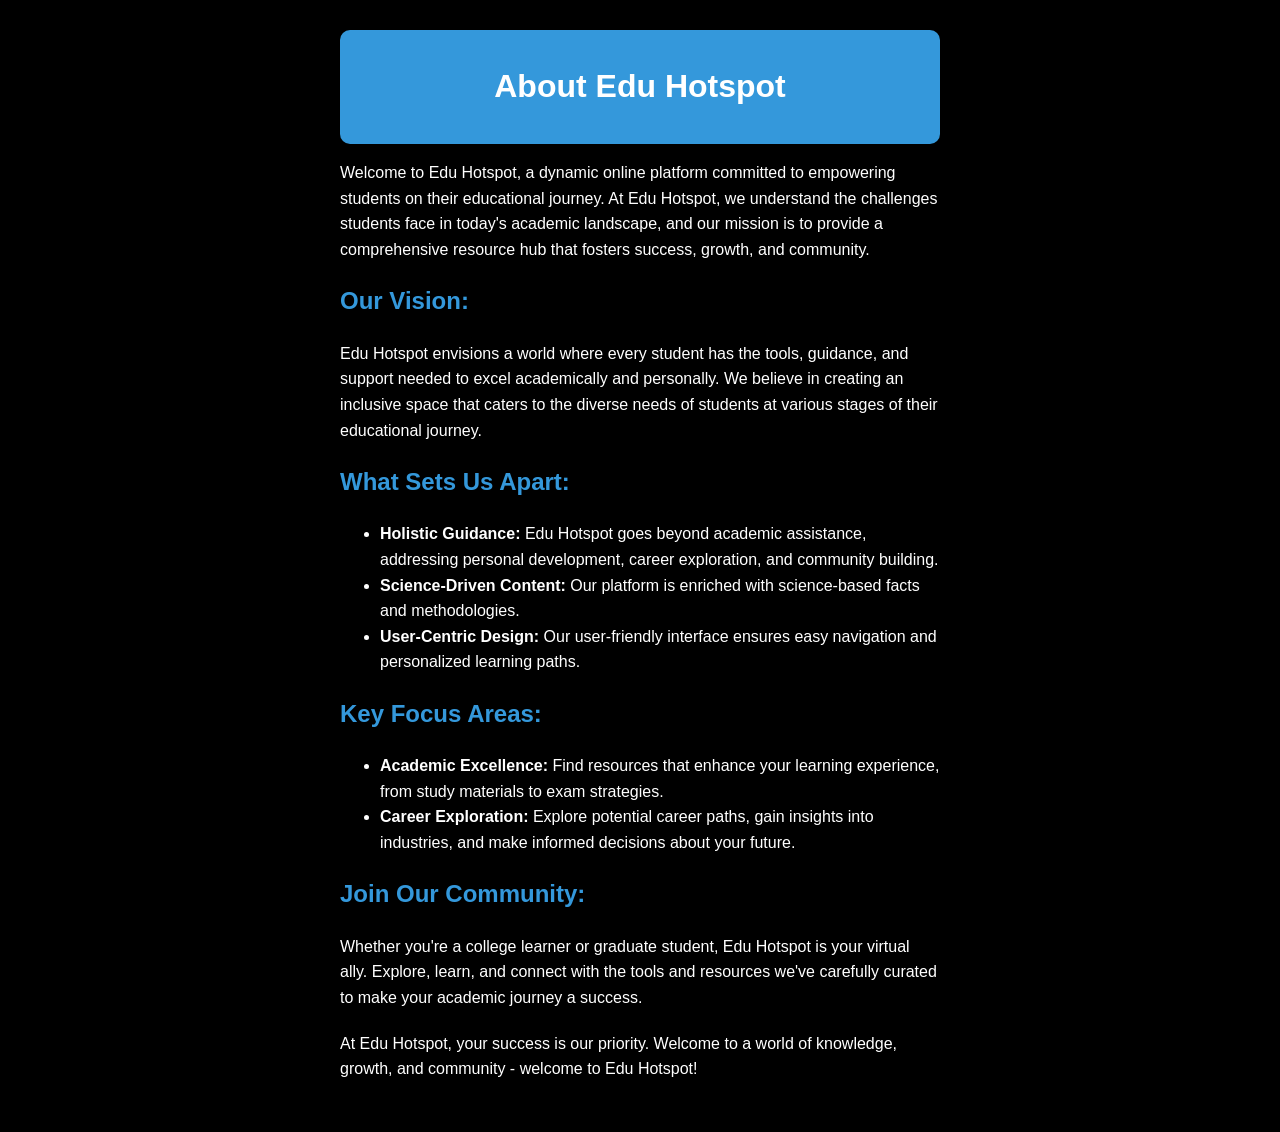
<file: StudentWeb/about us.html>
<!DOCTYPE html>
<html lang="en">
<head>
    <meta charset="UTF-8">
    <meta name="viewport" content="width=device-width, initial-scale=1.0">
    <title>About Edu Hotspot</title>
    <style>
        body {
            font-family: 'Arial', sans-serif;
            line-height: 1.6;
            margin: 20px auto; /* Center the content and remove left and right margin */
            max-width: 600px; /* Set a maximum width for the content */
            background-color: #000; /* Change background color to black */
            color: #fff; /* Change text color to white */
            border-radius: 10px; /* Add border-radius to make the corners round */
            padding: 10px; /* Add padding for better readability */
        }

        header {
            text-align: center;
            background-color: #3498db;
            padding: 10px;
            color: #fff;
            border-radius: 10px; /* Add border-radius to make the corners round */
        }

        p {
            margin-bottom: 20px;
        }

        h2 {
            color: #3498db;
        }
    </style>
</head>
<body>
    <header>
        <h1>About Edu Hotspot</h1>
    </header>
    <main>
        <p>Welcome to Edu Hotspot, a dynamic online platform committed to empowering students on their educational journey. At Edu Hotspot, we understand the challenges students face in today's academic landscape, and our mission is to provide a comprehensive resource hub that fosters success, growth, and community.</p>

        <h2>Our Vision:</h2>
        <p>Edu Hotspot envisions a world where every student has the tools, guidance, and support needed to excel academically and personally. We believe in creating an inclusive space that caters to the diverse needs of students at various stages of their educational journey.</p>

        <h2>What Sets Us Apart:</h2>
        <ul>
            <li><strong>Holistic Guidance:</strong> Edu Hotspot goes beyond academic assistance, addressing personal development, career exploration, and community building.</li>
            <li><strong>Science-Driven Content:</strong> Our platform is enriched with science-based facts and methodologies.</li>
            <li><strong>User-Centric Design:</strong> Our user-friendly interface ensures easy navigation and personalized learning paths.</li>
        </ul>

        <h2>Key Focus Areas:</h2>
        <ul>
            <li><strong>Academic Excellence:</strong> Find resources that enhance your learning experience, from study materials to exam strategies.</li>
            <li><strong>Career Exploration:</strong> Explore potential career paths, gain insights into industries, and make informed decisions about your future.</li>
        </ul>

        <h2>Join Our Community:</h2>
        <p>Whether you're a college learner or graduate student, Edu Hotspot is your virtual ally. Explore, learn, and connect with the tools and resources we've carefully curated to make your academic journey a success.</p>

        <p>At Edu Hotspot, your success is our priority. Welcome to a world of knowledge, growth, and community - welcome to Edu Hotspot!</p>
    </main>
</body>
</html>
</file>
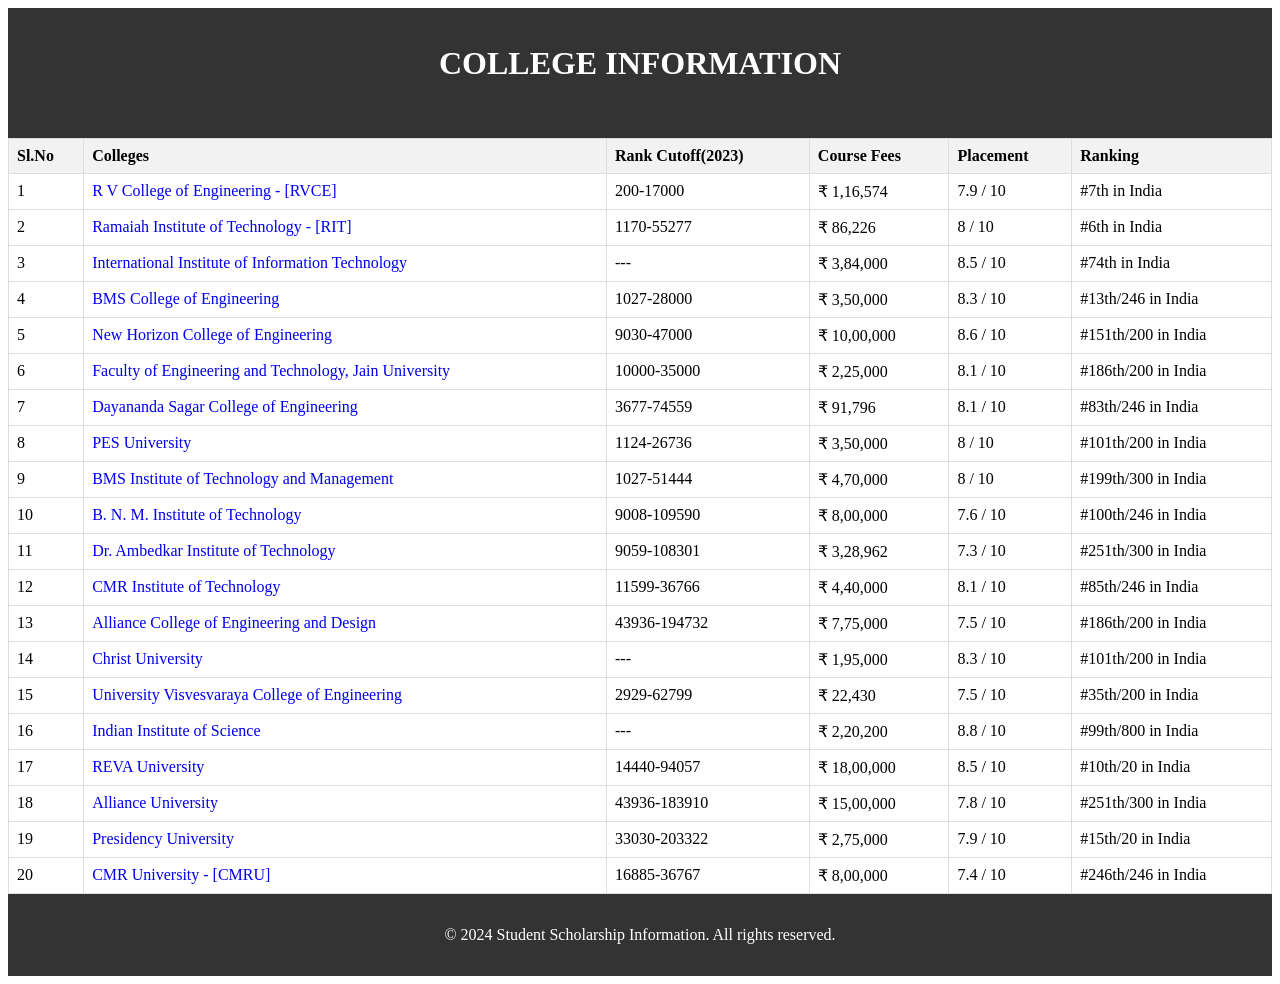
<file: StudentWeb/c info.html>
<!DOCTYPE html>
<html lang="en">
<head>
    <meta charset="UTF-8">
    <meta name="viewport" content="width=device-width, initial-scale=1.0">
    <title>Colleges Ranking</title>
    <style>
        
        table {
    border-collapse: collapse;
    width: 100%;
}

footer {
    background-color: #333;
    color: #fff;
    text-align: center;
    padding: 1em 0;
}

th, td {
    border: 1px solid #dddddd;
    text-align: left;
    padding: 8px;
}

header {
    background-color: #333;
    color: #fff;
    text-align: center;
    padding: 1em;
}
table a {
            text-decoration: none;
}
th {
    background-color: #f2f2f2;
}


    </style>
</head>
<body>
    <header>
        <h1>COLLEGE INFORMATION</h1>
    </header>

    <table>
        <tr>
            <th>Sl.No</th>
            <th>Colleges</th>
            <th>Rank Cutoff(2023)</th>
            <th>Course Fees</th>
            <th>Placement</th>
            <th>Ranking</th>
        </tr>
        <td>1</td>
            <td><a href="https://www.rvce.edu.in/" target="_blank">R V College of Engineering - [RVCE]</a></td>
            <td>200-17000</td>
            <td>₹ 1,16,574</td>
            <td>7.9 / 10</td>
            <td>#7th in India</td>
        </tr>
        <tr>
            <td>2</td>
            <td><a href="https://www.msrit.edu/" target="_blank">Ramaiah Institute of Technology - [RIT]</a></td>
            <td>1170-55277</td>
            <td>₹ 86,226</td>
            <td>8 / 10</td>
            <td>#6th in India</td>
        </tr>
        <tr>
            <td>3</td>
            <td><a href="https://www.iiitb.ac.in/" target="_blank">International Institute of Information Technology</a></td>
            <td>---</td>
            <td>₹ 3,84,000</td>
            <td>8.5 / 10</td>
            <td>#74th in India</td>
        </tr>
        <tr>
            <td>4</td>
            <td><a href="https://www.bmsce.ac.in/" target="_blank">BMS College of Engineering</a></td>
            <td>1027-28000</td>
            <td>₹ 3,50,000</td>
            <td>8.3 / 10</td>
            <td>#13th/246 in India</td>
        </tr>
        <tr>
            <td>5</td>
            <td><a href="https://newhorizoncollegeofengineering.in/" target="_blank">New Horizon College of Engineering</a></td>
            <td>9030-47000</td>
            <td>₹ 10,00,000</td>
            <td>8.6 / 10</td>
            <td>#151th/200 in India</td>
        </tr>
        <tr>
            <td>6</td>
            <td><a href="https://set.jainuniversity.ac.in/" target="_blank">Faculty of Engineering and Technology, Jain University</a></td>
            <td>10000-35000</td>
            <td>₹ 2,25,000</td>
            <td>8.1 / 10</td>
            <td>#186th/200 in India</td>
        </tr>
        <tr>
            <td>7</td>
            <td><a href="https://www.dsce.edu.in/" target="_blank">Dayananda Sagar College of Engineering</a></td>
            <td>3677-74559</td>
            <td>₹ 91,796</td>
            <td>8.1 / 10</td>
            <td>#83th/246 in India</td>
        </tr>
        <tr>
            <td>8</td>
            <td><a href="https://pes.edu/" target="_blank">PES University</a></td>
            <td>1124-26736</td>
            <td>₹ 3,50,000</td>
            <td>8 / 10</td>
            <td>#101th/200 in India</td>
        </tr>
        <tr>
            <td>9</td>
            <td><a href="https://bmsit.ac.in/" target="_blank">BMS Institute of Technology and Management </a></td>
            <td>1027-51444</td>
            <td>₹ 4,70,000</td>
            <td>8 / 10</td>
            <td>#199th/300 in India</td>
        </tr>
        <tr>
            <td>10</td>
            <td><a href="https://www.bnmit.org/" target="_blank">B. N. M. Institute of Technology</a></td>
            <td>9008-109590</td>
            <td>₹ 8,00,000</td>
            <td>7.6 / 10</td>
            <td>#100th/246 in India</td>
        </tr>
        <tr>
            <td>11</td>
            <td><a href="https://drait.edu.in/" target="_blank">Dr. Ambedkar Institute of Technology </a></td>
            <td>9059-108301</td>
            <td>₹ 3,28,962</td>
            <td>7.3 / 10</td>
            <td>#251th/300 in India</td>
        </tr>
        <tr>
            <td>12</td>
            <td><a href="https://www.cmrit.ac.in/" target="_blank">CMR Institute of Technology </a></td>
            <td>11599-36766</td>
            <td>₹ 4,40,000</td>
            <td>8.1 / 10</td>
            <td>#85th/246 in India</td>
        </tr>
        <tr>
            <td>13</td>
            <td><a href="https://www.alliance.edu.in/school/school-of-engineering-and-design" target="_blank">Alliance College of Engineering and Design</a></td>
            <td>43936-194732</td>
            <td>₹ 7,75,000</td>
            <td>7.5 / 10</td>
            <td>#186th/200 in India</td>
        </tr>
        <tr>
            <td>14</td>
            <td><a href="https://christuniversity.in/" target="_blank">Christ University</a></td>
            <td>---</td>
            <td>₹ 1,95,000</td>
            <td>8.3 / 10</td>
            <td>#101th/200 in India</td>
        </tr>
        <tr>
            <td>15</td>
            <td><a href="https://uvce.ac.in/" target="_blank">University Visvesvaraya College of Engineering</a></td>
            <td>2929-62799</td>
            <td>₹ 22,430</td>
            <td>7.5 / 10</td>
            <td>#35th/200 in India</td>
            
        </tr>
        <tr>
            <td>16</td>
            <td><a href="https://iisc.ac.in/" target="_blank">Indian Institute of Science </a></td>
            <td>---</td>
            <td>₹ 2,20,200</td>
            <td>8.8 / 10</td>
            <td>#99th/800 in India</td>
        </tr>
        <tr>
            <td>17</td>
            <td><a href="https://www.reva.edu.in/" target="_blank">REVA University</a></td>
            <td>14440-94057</td>
            <td>₹ 18,00,000</td>
            <td>8.5 / 10</td>
            <td>#10th/20 in India</td>
        </tr>
        <tr>
            <td>18</td>
            <td><a href="https://www.alliance.edu.in/" target="_blank">Alliance University</a></td>
            <td>43936-183910</td>
            <td>₹ 15,00,000</td>
            <td>7.8 / 10</td>
            <td>#251th/300 in India</td>
        </tr>
        <tr>
            <td>19</td>           
            <td><a href="https://presidencyuniversity.in/" target="_blank">Presidency University</a></td>
            <td>33030-203322</td>
            <td>₹ 2,75,000</td>
            <td>7.9 / 10</td>
            <td>#15th/20 in India</td>
        </tr>
        <tr>
            <td>20</td>
            <td><a href="https://www.cmrit.ac.in/" target="_blank">CMR University - [CMRU]</a></td>
            <td>16885-36767</td>
            <td>₹ 8,00,000</td>
            <td>7.4 / 10</td>
            <td>#246th/246 in India</td>
        </tr>
        <!-- Add more rows as needed -->
    </table>
    <footer>
        <p>&copy; 2024 Student Scholarship Information. All rights reserved.</p>
    </footer>
</body>
</html>
</file>
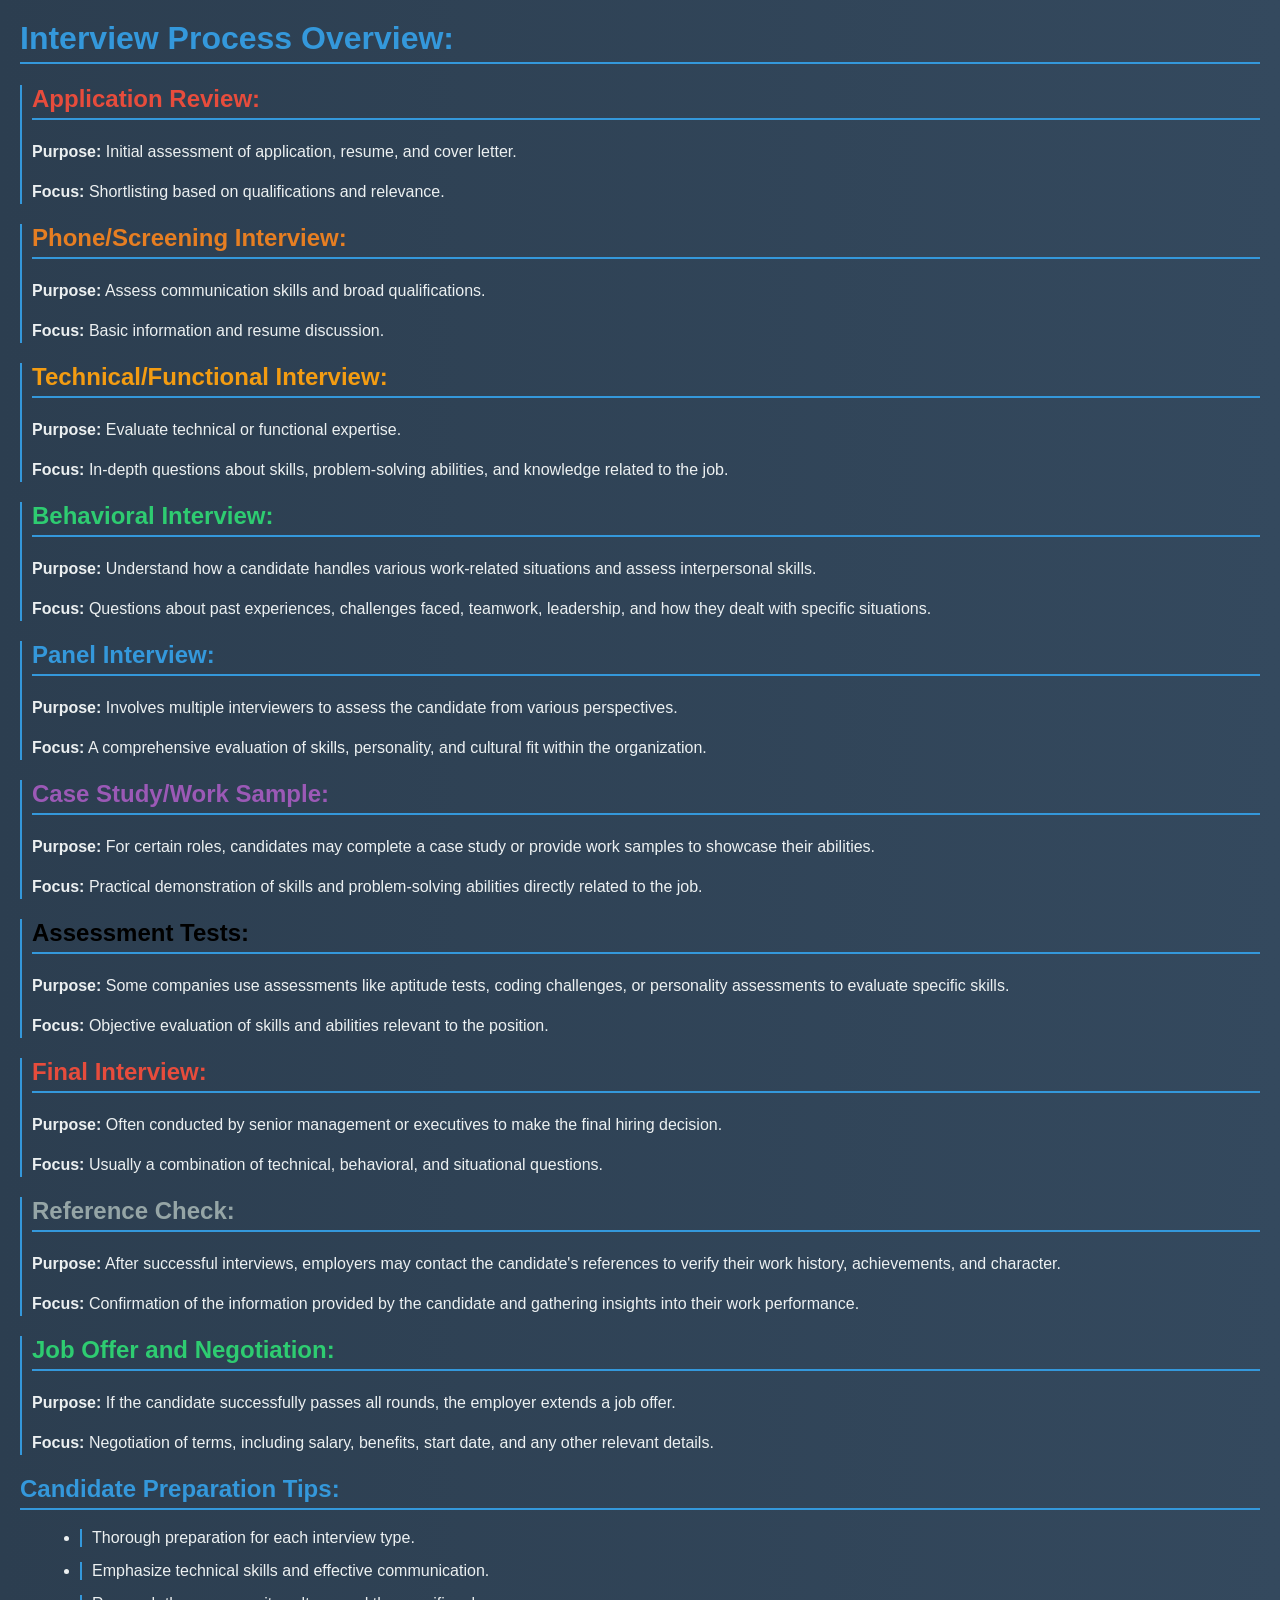
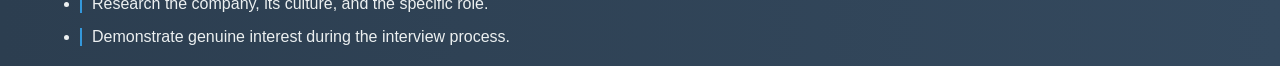
<file: StudentWeb/interview overview.html>
<!DOCTYPE html>
<html lang="en">

<head>
    <meta charset="UTF-8">
    <meta name="viewport" content="width=device-width, initial-scale=1.0">
    <title>Interview Process Overview</title>
    <style>
        body {
            font-family: 'Segoe UI', Tahoma, Geneva, Verdana, sans-serif;
            margin: 20px;
            background: linear-gradient(to right, #2c3e50, #34495e);
            color: #ecf0f1;
        }

        h1, h2 {
            color: #3498db;
            border-bottom: 2px solid #3498db;
            padding-bottom: 5px;
            margin-top: 20px;
        }

        ol {
            list-style-type: none;
            padding: 0;
        }

        li {
            margin-bottom: 15px;
            padding-left: 10px;
            border-left: 2px solid #3498db;
        }

        p {
            margin-bottom: 10px;
            line-height: 1.5;
        }

        ul {
            margin-top: 10px;
            margin-left: 20px;
        }

        /* Improve the readability of links */
        a {
            color: #1abc9c;
            text-decoration: none;
            transition: color 0.3s ease-in-out;
        }

        a:hover {
            color: #16a085;
        }
    </style>
</head>

<body>

    <h1>Interview Process Overview:</h1>

    <ol>
        <li>
            <h2 style="color: #e74c3c;">Application Review:</h2>
            <p><strong>Purpose:</strong> Initial assessment of application, resume, and cover letter.</p>
            <p><strong>Focus:</strong> Shortlisting based on qualifications and relevance.</p>
        </li>

        <!-- Add styling to each interview type -->
        <li>
            <h2 style="color: #e67e22;">Phone/Screening Interview:</h2>
            <p><strong>Purpose:</strong> Assess communication skills and broad qualifications.</p>
            <p><strong>Focus:</strong> Basic information and resume discussion.</p>
        </li>

        <li>
            <h2 style="color: #f39c12;">Technical/Functional Interview:</h2>
            <p><strong>Purpose:</strong> Evaluate technical or functional expertise.</p>
            <p><strong>Focus:</strong> In-depth questions about skills, problem-solving abilities, and knowledge related to the job.</p>
        </li>

        <li>
            <h2 style="color: #2ecc71;">Behavioral Interview:</h2>
            <p><strong>Purpose:</strong> Understand how a candidate handles various work-related situations and assess interpersonal skills.</p>
            <p><strong>Focus:</strong> Questions about past experiences, challenges faced, teamwork, leadership, and how they dealt with specific situations.</p>
        </li>

        <li>
            <h2 style="color: #3498db;">Panel Interview:</h2>
            <p><strong>Purpose:</strong> Involves multiple interviewers to assess the candidate from various perspectives.</p>
            <p><strong>Focus:</strong> A comprehensive evaluation of skills, personality, and cultural fit within the organization.</p>
        </li>

        <li>
            <h2 style="color: #9b59b6;">Case Study/Work Sample:</h2>
            <p><strong>Purpose:</strong> For certain roles, candidates may complete a case study or provide work samples to showcase their abilities.</p>
            <p><strong>Focus:</strong> Practical demonstration of skills and problem-solving abilities directly related to the job.</p>
        </li>

        <li>
            <h2 style="color: #000000;">Assessment Tests:</h2>
            <p><strong>Purpose:</strong> Some companies use assessments like aptitude tests, coding challenges, or personality assessments to evaluate specific skills.</p>
            <p><strong>Focus:</strong> Objective evaluation of skills and abilities relevant to the position.</p>
        </li>

        <li>
            <h2 style="color: #e74c3c;">Final Interview:</h2>
            <p><strong>Purpose:</strong> Often conducted by senior management or executives to make the final hiring decision.</p>
            <p><strong>Focus:</strong> Usually a combination of technical, behavioral, and situational questions.</p>
        </li>

        <li>
            <h2 style="color: #95a5a6;">Reference Check:</h2>
            <p><strong>Purpose:</strong> After successful interviews, employers may contact the candidate's references to verify their work history, achievements, and character.</p>
            <p><strong>Focus:</strong> Confirmation of the information provided by the candidate and gathering insights into their work performance.</p>
        </li>

        <li>
            <h2 style="color: #2ecc71;">Job Offer and Negotiation:</h2>
            <p><strong>Purpose:</strong> If the candidate successfully passes all rounds, the employer extends a job offer.</p>
            <p><strong>Focus:</strong> Negotiation of terms, including salary, benefits, start date, and any other relevant details.</p>
        </li>
    </ol>

    <h2>Candidate Preparation Tips:</h2>
    <ul>
        <li>Thorough preparation for each interview type.</li>
        <li>Emphasize technical skills and effective communication.</li>
        <li>Research the company, its culture, and the specific role.</li>
        <li>Demonstrate genuine interest during the interview process.</li>
    </ul>

</body>

</html>
</file>
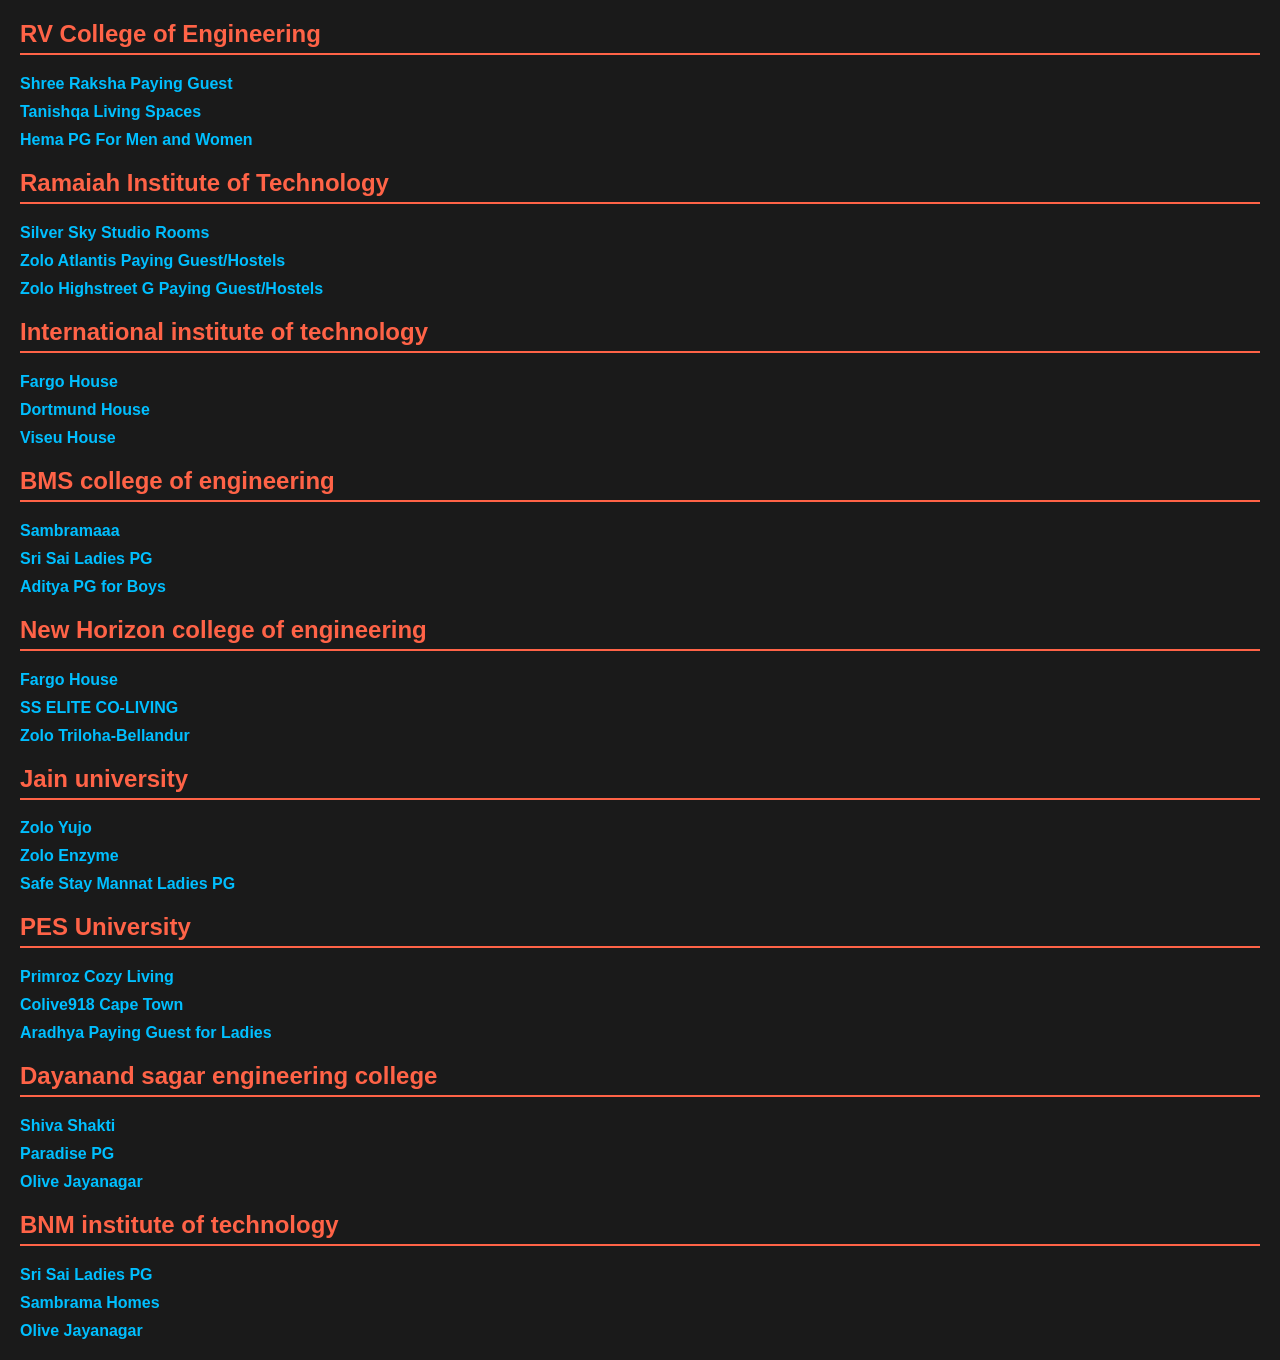
<file: StudentWeb/pgs.html>
<!DOCTYPE html>
<html lang="en">
<head>
    <meta charset="UTF-8">
    <meta name="viewport" content="width=device-width, initial-scale=1.0">
    <title>Accommodations for Colleges</title>
    <style>
        body {
            font-family: 'Arial', sans-serif;
            margin: 20px;
            background-color: #1a1a1a; /* Dark background */
            color: #fff; /* White main text color */
        }

        h2 {
            color: #ff6347; /* Tomato heading color */
            border-bottom: 2px solid #ff6347;
            padding-bottom: 5px;
            margin-top: 20px;
        }

        ol {
            list-style-type: none;
            padding: 0;
        }

        li {
            margin-bottom: 10px;
        }

        a {
            color: #00bfff; /* Dodger Blue link color */
            text-decoration: none;
            font-weight: bold;
        }

        a:hover {
            text-decoration: underline;
        }
    </style>
</head>
<body>

<h2>RV College of Engineering</h2>
<ol>
    <li><a href="https://www.justdial.com/Bangalore/Shree-Raksha-Paying-Guest-Near-Kengeri-Railway-Station-Kengeri/080PK009053_BZDET?ncatid=12086264&area=RV%20College%20Of%20Engineering%20R%20V%20Road&search=Top%20Paying%20Guest%20Accommodations%20For%20Men%20near%20RV%20College%20Of%20Engineering-R%20V%20Road,%20Bangalore&mncatname=Paying%20Guest%20Accommodations%20For%20Men&search_id=ce54e5aa1be453c107f1686ffe0a76ce5ef1ad63030febbae318627ff880336e&abd_btn=&abd_heading=&bd=1">Shree Raksha Paying Guest</a></li>
    <li><a href="https://www.justdial.com/Bangalore/Tanishqa-Living-Spaces-Sparsh-Hospital-Rajarajeshwari-Nagar/080PXX80-XX80-230325120649-G1Q8_BZDET?ncatid=12086264&area=RV%20College%20Of%20Engineering%20R%20V%20Road&search=Top%20Paying%20Guest%20Accommodations%20For%20Men%20near%20RV%20College%20Of%20Engineering-R%20V%20Road,%20Bangalore&mncatname=Paying%20Guest%20Accommodations%20For%20Men&search_id=ce54e5aa1be453c107f1686ffe0a76ce5ef1ad63030febbae318627ff880336e&abd_btn=&abd_heading=&bd=1">Tanishqa Living Spaces</a></li>
    <li><a href="https://www.justdial.com/Bangalore/Hema-PG-For-Men-and-Women-Above-Hyderabadi-Biriyani-Resturant-and-BEML-COMPLEX-Rajarajeshwari-Nagar/080PXX80-XX80-140707194751-Q7B4_BZDET?ncatid=12086264&area=RV%20College%20Of%20Engineering%20R%20V%20Road&search=Top%20Paying%20Guest%20Accommodations%20For%20Men%20near%20RV%20College%20Of%20Engineering-R%20V%20Road,%20Bangalore&mncatname=Paying%20Guest%20Accommodations20For20Men&search_id=ce54e5aa1be453c107f1686ffe0a76ce5ef1ad63030febbae318627ff880336e&abd_btn=&abd_heading=&bd=1">Hema PG For Men and Women</a></li>
</ol>

<h2>Ramaiah Institute of Technology</h2>
<ol>
    <li><a href="https://www.magicbricks.com/propertyDetail/silver-sky-studio-rooms-pg-phase-1-electronics-city-in-bangalore&pgid=4d42333636313633677261646532">Silver Sky Studio Rooms</a></li>
    <li><a href="https://www.magicbricks.com/propertyDetail/zolo-atlantis-pg-phase-2-electronic-city-in-bangalore&pgid=4d42333636313633677261646532">Zolo Atlantis Paying Guest/Hostels</a></li>
    <li><a href="https://www.magicbricks.com/propertyDetail/zolo-highstreet-g-pg-phase-2-electronic-city-in-bangalore&pgid=4d42333636313633677261646532">Zolo Highstreet G Paying Guest/Hostels</a></li>
</ol>

<h2>International institute of technology</h2>
<ol>
    <li><a href="https://www.stanzaliving.com/bengaluru/pg-hostel-in-mathikere/male/fargo-house?latitude=13.0288705&longitude=77.5615789&meta=[base64]%3D%3D">Fargo House</a></li>
    <li><a href="https://www.stanzaliving.com/bengaluru/pg-hostel-in-mathikere/female/dortmund-house?latitude=13.0288705&longitude=77.5615789&meta=[base64]%3D%3D">Dortmund House</a></li>
    <li><a href="https://www.stanzaliving.com/bengaluru/pg-hostel-in-mathikere/female/viseu-house?latitude=13.0288705&longitude=77.5615789&meta=[base64]%3D%3D">Viseu House</a></li>
</ol>

<h2>BMS college of engineering</h2>
<ol>
    <li><a href="https://www.magicbricks.com/propertyDetail/sambramaaa-pg-basavanagudi-in-bangalore&pgid=4d42323330303139677261646532">Sambramaaa</a></li>
    <li><a href="https://www.magicbricks.com/propertyDetail/sri-sai-ladies-pg-jayanagar-in-bangalore&pgid=4d42323131323231677261646532">Sri Sai Ladies PG</a></li>
    <li><a href="https://www.magicbricks.com/propertyDetail/aditya-pg-for-boys-basavanagudi-in-bangalore&pgid=4d42333935353837677261646532">Aditya PG for Boys</a></li>
</ol>

<h2>New Horizon college of engineering</h2>
<ol>
    <li><a href="https://www.stanzaliving.com/bengaluru/pg-hostel-in-mathikere/male/fargo-house?latitude=13.0288705&longitude=77.5615789&meta=[base64]%3D%3D">Fargo House</a></li>
    <li><a href="https://www.magicbricks.com/propertyDetail/ss-elite-co-living-pg-kadubeesanahalli-in-bangalore&pgid=4d42343036333931677261646532">SS ELITE CO-LIVING</a></li>
    <li><a href="https://www.magicbricks.com/propertyDetail/zolo-triloha-pg-bellandur-outer-ring-road-in-bangalore&pgid=4d42333339363039677261646532">Zolo Triloha-Bellandur</a></li>
</ol>

<h2>Jain university</h2>
<ol>
    <li><a href="https://www.magicbricks.com/propertyDetail/zolo-yujo-pg-tavarekere-in-bangalore&pgid=4d42333938303939677261646532">Zolo Yujo</a></li>
    <li><a href="https://www.magicbricks.com/propertyDetail/zolo-enzyme-pg-btm-layout-in-bangalore&pgid=4d42333631303033677261646532">Zolo Enzyme</a></li>
    <li><a href="https://www.magicbricks.com/propertyDetail/safe-stay-mannat-ladies-pg-stage-1-btm-layout-in-bangalore&pgid=4d42333631333039677261646532">Safe Stay Mannat Ladies PG</a></li>
</ol>

<h2>PES University</h2>
<ol>
    <li><a href="https://www.magicbricks.com/propertyDetail/primroz-cozy-living-pg-deepanjali-nagar-in-bangalore&pgid=4d42333532323039677261646532">Primroz Cozy Living</a></li>
    <li><a href="https://www.magicbricks.com/propertyDetail/colive-918-cape-town-pg-mysore-road-in-bangalore&pgid=4d42333233343537677261646532">Colive918 Cape Town</a></li>
    <li><a href="https://www.magicbricks.com/propertyDetail/aradhya-paying-guest-for-ladies-pg-giri-nagar-banashankari-in-bangalore&pgid=4d42333133373131677261646532">Aradhya Paying Guest for Ladies</a></li>
</ol>

<h2>Dayanand sagar engineering college</h2>
<ol>
    <li><a href="https://www.magicbricks.com/propertyDetail/shiva-shakti-pg-phase-6-jp-nagar-in-bangalore&pgid=4d42333432363535677261646532">Shiva Shakti</a></li>
    <li><a href="https://www.magicbricks.com/propertyDetail/paradise-pg-stage-2nd-banashankari-in-bangalore&pgid=4d42323631353731677261646532">Paradise PG</a></li>
    <li><a href="https://www.magicbricks.com/propertyDetail/olive-jayanagar-by-embassy-group-pg-block-5th-jayanagar-in-bangalore&pgid=4d42333932313335677261646532">Olive Jayanagar</a></li>
</ol>

<h2>BNM institute of technology</h2>
<ol>
    <li><a href="https://www.magicbricks.com/propertyDetail/sri-sai-ladies-pg-jayanagar-in-bangalore&pgid=4d42323131323231677261646532">Sri Sai Ladies PG</a></li>
    <li><a href="https://www.magicbricks.com/propertyDetail/sambrama-homes-pg-banagirinagara-in-bangalore&pgid=4d42343137383331677261646532">Sambrama Homes</a></li>
    <li><a href="https://www.magicbricks.com/propertyDetail/olive-jayanagar-by-embassy-group-pg-block-5th-jayanagar-in-bangalore&pgid=4d42333932313335677261646532">Olive Jayanagar</a></li>
</ol>

</body>
</html>
</file>
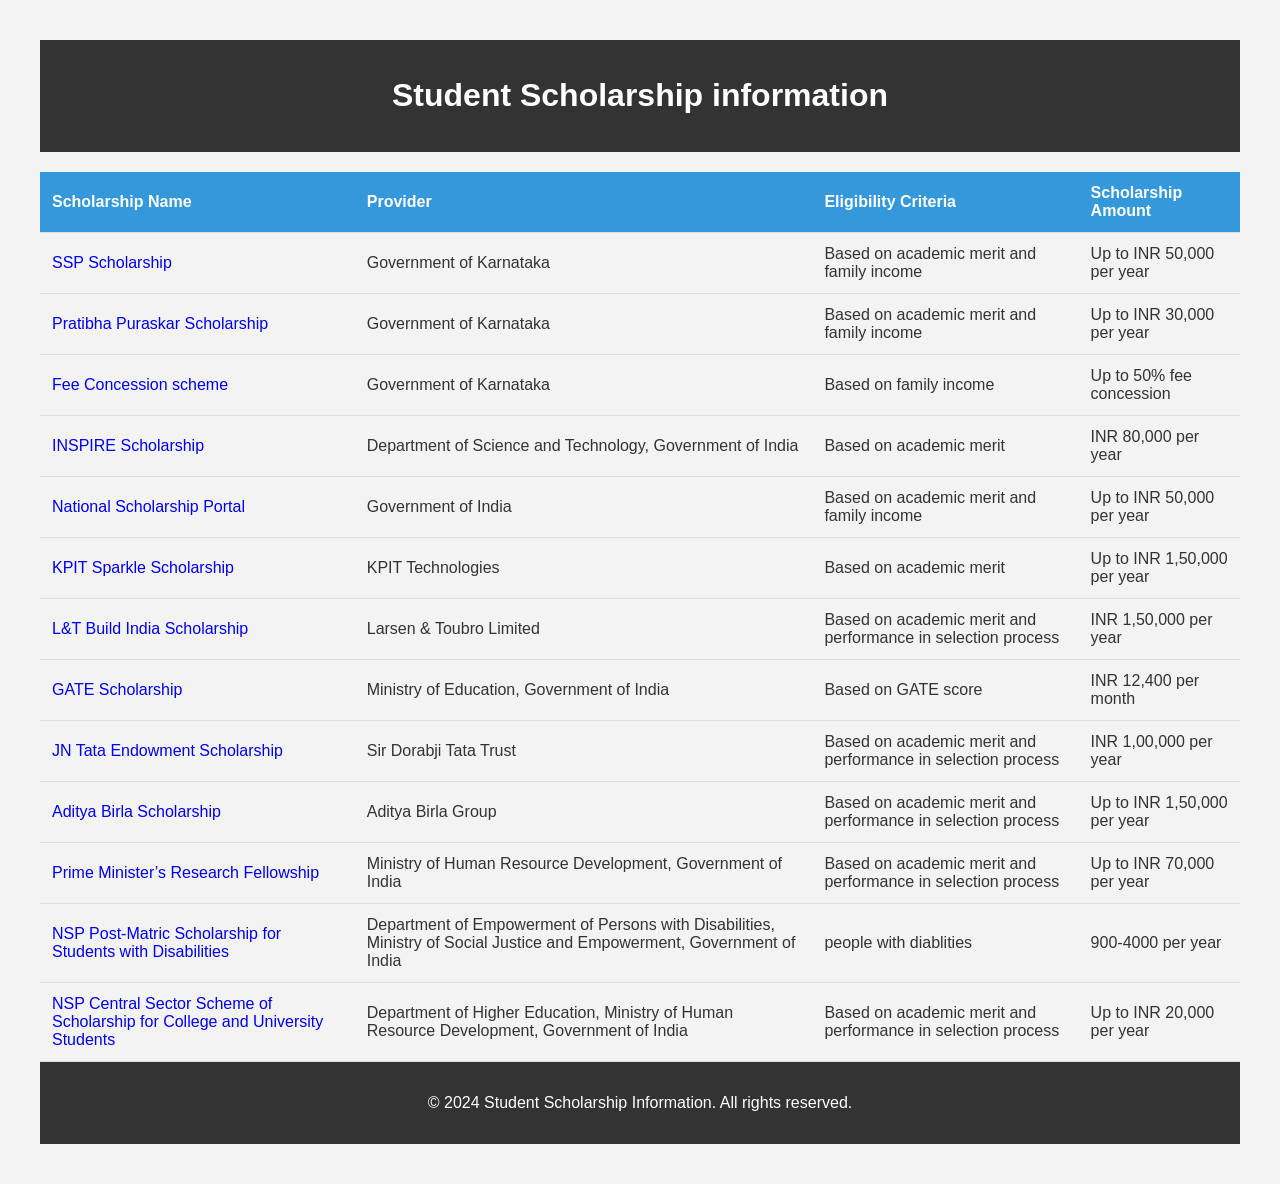
<file: StudentWeb/scholarship.html>
<!DOCTYPE html>
<html lang="en">
<head>
    <meta charset="UTF-8">
    <meta name="viewport" content="width=device-width, initial-scale=1.0">
    <title>Scholarships for Engineering Students</title>
    <style>
        body {
            font-family: 'Roboto', sans-serif;
            margin: 20px;
            padding: 20px;
            background-color: #f3f3f3;
            color: #333;
        }

        header {
            background-color: #333;
            color: #fff;
            text-align: center;
            padding: 1em;
        }

        table {
            width: 100%;
            border-collapse: collapse;
            margin-top: 20px;
        }

        th, td {
            padding: 12px;
            text-align: left;
            border-bottom: 1px solid #ddd;
        }

        th {
            background-color: #3498db;
            color: #fff;
        }

        tr:hover {
            background-color: #f5f5f5;
        }
        footer {
            background-color: #333;
            color: #fff;
            text-align: center;
            padding: 1em 0;
        }
        table a {
            text-decoration: none;
        }
    </style>
</head>
<body>
    <header>
        <h1>Student Scholarship information</h1>
    </header>

    <table>
        <thead>
            <tr>
                <th>Scholarship Name</th>
                <th>Provider</th>
                <th>Eligibility Criteria</th>
                <th>Scholarship Amount</th>
            </tr>
        </thead>
        <tbody>
            <tr>
                <td><a href="https://ssp.postmatric.karnataka.gov.in/" target="_blank">SSP Scholarship</a></td>
                <td>Government of Karnataka</td>
                <td>Based on academic merit and family income</td>
                <td>Up to INR 50,000 per year</td>
            </tr>
            <tr>
                <td><a href="https://bcwd.karnataka.gov.in/" target="_blank">Pratibha Puraskar Scholarship</a></td>
                <td>Government of Karnataka</td>
                <td>Based on academic merit and family income</td>
                <td>Up to INR 30,000 per year</td>
            </tr>
            <tr>
                <td><a href="https://bcwd.karnataka.gov.in/info-2/Scholarships/Fee+Concession/en" target="_blank">Fee Concession scheme</a></td>
                <td>Government of Karnataka</td>
                <td>Based on family income</td>
                <td>Up to 50% fee concession</td>
            </tr>
            <tr>
                <td><a href="https://www.online-inspire.gov.in/" target="_blank">INSPIRE Scholarship</a></td>
                <td>Department of Science and Technology, Government of India</td>
                <td>Based on academic merit</td>
                <td>INR 80,000 per year</td>
            </tr>
            <tr>
                <td><a href="https://scholarships.gov.in/" target="_blank">National Scholarship Portal</a></td>
                <td>Government of India</td>
                <td>Based on academic merit and family income</td>
                <td>Up to INR 50,000 per year</td>
            </tr>
            <tr>
                <td><a href="https://sparkle.kpit.com/" target="_blank">KPIT Sparkle Scholarship</a></td>
                <td>KPIT Technologies</td>
                <td>Based on academic merit</td>
                <td>Up to INR 1,50,000 per year</td>
            </tr>
            <tr>
                <td><a href="https://ssp.postmatric.karnataka.gov.in/" target="_blank">L&T Build India Scholarship</a></td>
                <td>Larsen & Toubro Limited</td>
                <td>Based on academic merit and performance in selection process</td>
                <td>INR 1,50,000 per year</td>
            </tr>
            <tr>
                <td><a href="https://www.aicte-india.org/" target="_blank">GATE Scholarship</a></td>
                <td>Ministry of Education, Government of India</td>
                <td>Based on GATE score</td>
                <td>INR 12,400 per month</td>
            </tr>
            <tr>
                <td><a href="https://jntataendowment.org/" target="_blank">JN Tata Endowment Scholarship</a></td>
                <td>Sir Dorabji Tata Trust</td>
                <td>Based on academic merit and performance in selection process</td>
                <td>INR 1,00,000 per year</td>
            </tr>
            <tr>
                <td><a href="https://www.adityabirlascholars.net/" target="_blank">Aditya Birla Scholarship</a></td>
                <td>Aditya Birla Group</td>
                <td>Based on academic merit and performance in selection process</td>
                <td>Up to INR 1,50,000 per year</td>
            </tr>
            <tr>
                <td><a href="https://www.pmrf.in/" target="_blank">Prime Minister’s Research Fellowship</a></td>
                <td>Ministry of Human Resource Development, Government of India</td>
                <td>Based on academic merit and performance in selection process</td>
                <td>Up to INR 70,000 per year</td>
            </tr>
            <tr>
                <td><a href="https://scholarships.gov.in/" target="_blank">NSP Post-Matric Scholarship for Students with Disabilities</a></td>
                <td>Department of Empowerment of Persons with Disabilities, Ministry of Social Justice and Empowerment, Government of India</td>
                <td>people with diablities</td>
                <td>900-4000 per year</td>
            </tr>
            <tr>
                <td><a href="https://scholarships.gov.in/" target="_blank">NSP Central Sector Scheme of Scholarship for College and University Students</a></td>
                <td>Department of Higher Education, Ministry of Human Resource Development, Government of India</td>
                <td>Based on academic merit and performance in selection process</td>
                <td>Up to INR 20,000 per year</td>
            </tr>
        </tbody>
    </table>
    <footer>
        <p>&copy; 2024 Student Scholarship Information. All rights reserved.</p>
    </footer>
</body>
</html>
</file>
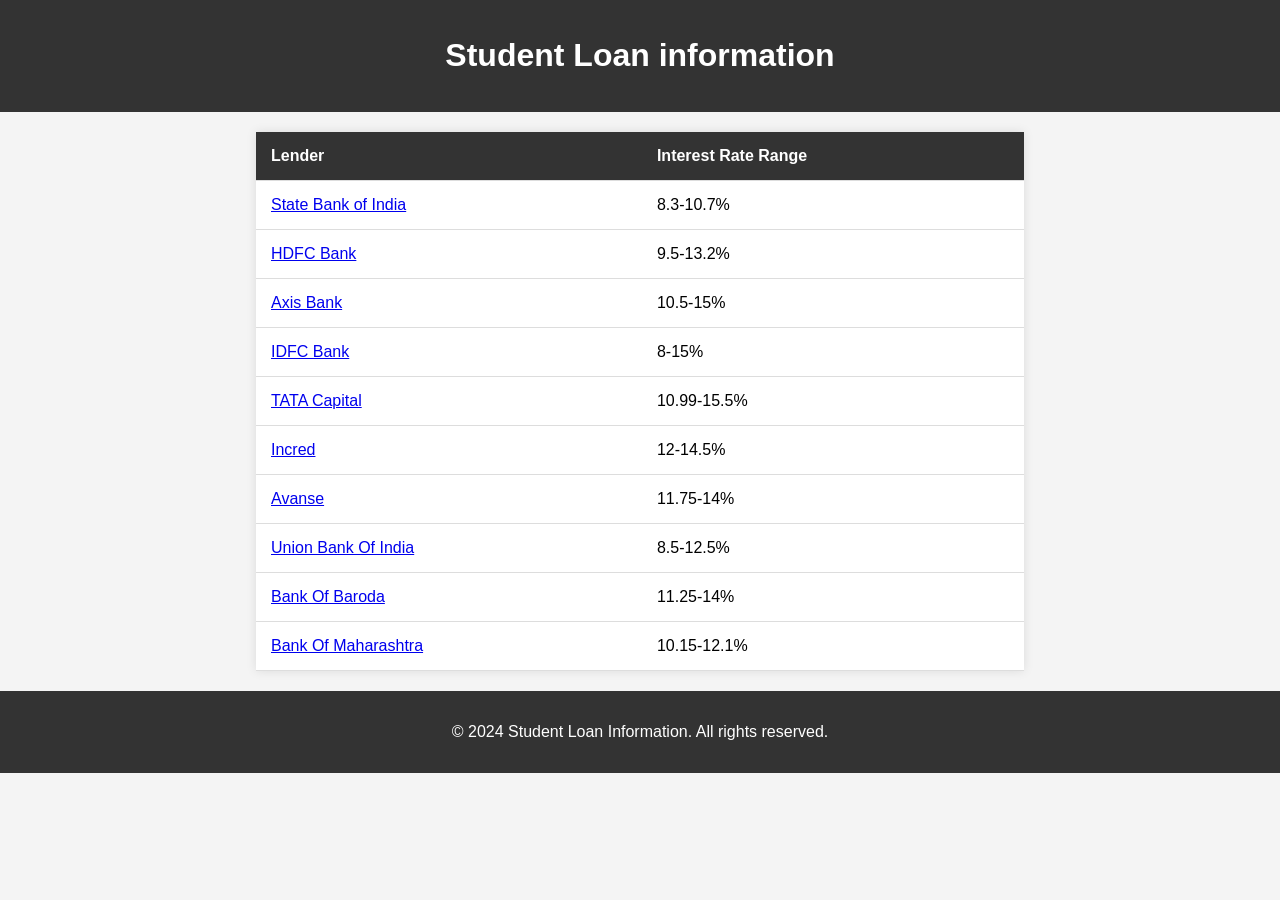
<file: StudentWeb/student loan.html>
<!DOCTYPE html>
<html lang="en">
<head>
    <meta charset="UTF-8">
    <meta name="viewport" content="width=device-width, initial-scale=1.0">
    <title>Student Loan Interest Rates</title>
    <style>
        body {
            font-family: Arial, sans-serif;
            margin: 0;
            padding: 0;
            background-color: #f4f4f4;
        }

        header {
            background-color: #333;
            color: #fff;
            text-align: center;
            padding: 1em;
        }

        table {
            width: 60%;
            margin: 20px auto;
            border-collapse: collapse;
            background-color: #fff;
            box-shadow: 0 0 10px rgba(0, 0, 0, 0.1);
        }

        th, td {
            padding: 15px;
            text-align: left;
            border-bottom: 1px solid #ddd;
        }

        th {
            background-color: #333;
            color: #fff;
        }

        tr:hover {
            background-color: #f5f5f5;
        }

        footer {
            background-color: #333;
            color: #fff;
            text-align: center;
            padding: 1em 0;
        }
    </style>
</head>
<body>

    <header>
        <h1>Student Loan information</h1>
    </header>

    <table>
        <thead>
            <tr>
                <th>Lender</th>
                <th>Interest Rate Range</th>
            </tr>
        </thead>
        <tbody>
            <tr>
                <td><a href="https://sbi.co.in/web/personal-banking/loans/education-loans" target="_blank">State Bank of India</a></td>
                <td>8.3-10.7%</td>
            </tr>
            <tr>
                <td><a href="https://www.hdfcbank.com/personal/borrow/popular-loans/educational-loan/educational-loan-for-indian-education" target="_blank">HDFC Bank</a></td>
                <td>9.5-13.2%</td>
            </tr>
            <tr>
                <td><a href="https://www.axisbank.com/" target="_blank">Axis Bank</a></td>
                <td>10.5-15%</td>
            </tr>
            <tr>
                <td><a href="https://www.idfcfirstbank.com/personal-banking/loans/education-loan" target="_blank">IDFC Bank</a></td>
                <td>8-15%</td>
            </tr>
            <tr>
                <td><a href="https://www.tatacapital.com/education-loan.html" target="_blank">TATA Capital</a></td>
                <td>10.99-15.5%</td>
            </tr>
            <tr>
                <td><a href="https://www.incred.com/el/" target="_blank">Incred</a></td>
                <td>12-14.5%</td>
            </tr>
            <tr>
                <td><a href="https://www.avanse.com/" target="_blank">Avanse</a></td>
                <td>11.75-14%</td>
            </tr>
            <tr>
                <td><a href="https://www.unionbankofindia.co.in/english/education-loan.aspx" target="_blank">Union Bank Of India</a></td>
                <td>8.5-12.5%</td>
            </tr>
            <tr>
                <td><a href="https://www.bankofbaroda.in/personal-banking/loans/education-loan" target="_blank">Bank Of Baroda</a></td>
                <td>11.25-14%</td>
            </tr>
            <tr>
                <td><a href="https://bankofmaharashtra.in/educational-loans" target="_blank">Bank Of Maharashtra</a></td>
                <td>10.15-12.1%</td>
            </tr>
        </tbody>
    </table>

    <footer>
        <p>&copy; 2024 Student Loan Information. All rights reserved.</p>
    </footer>

</body>
</html>
</file>
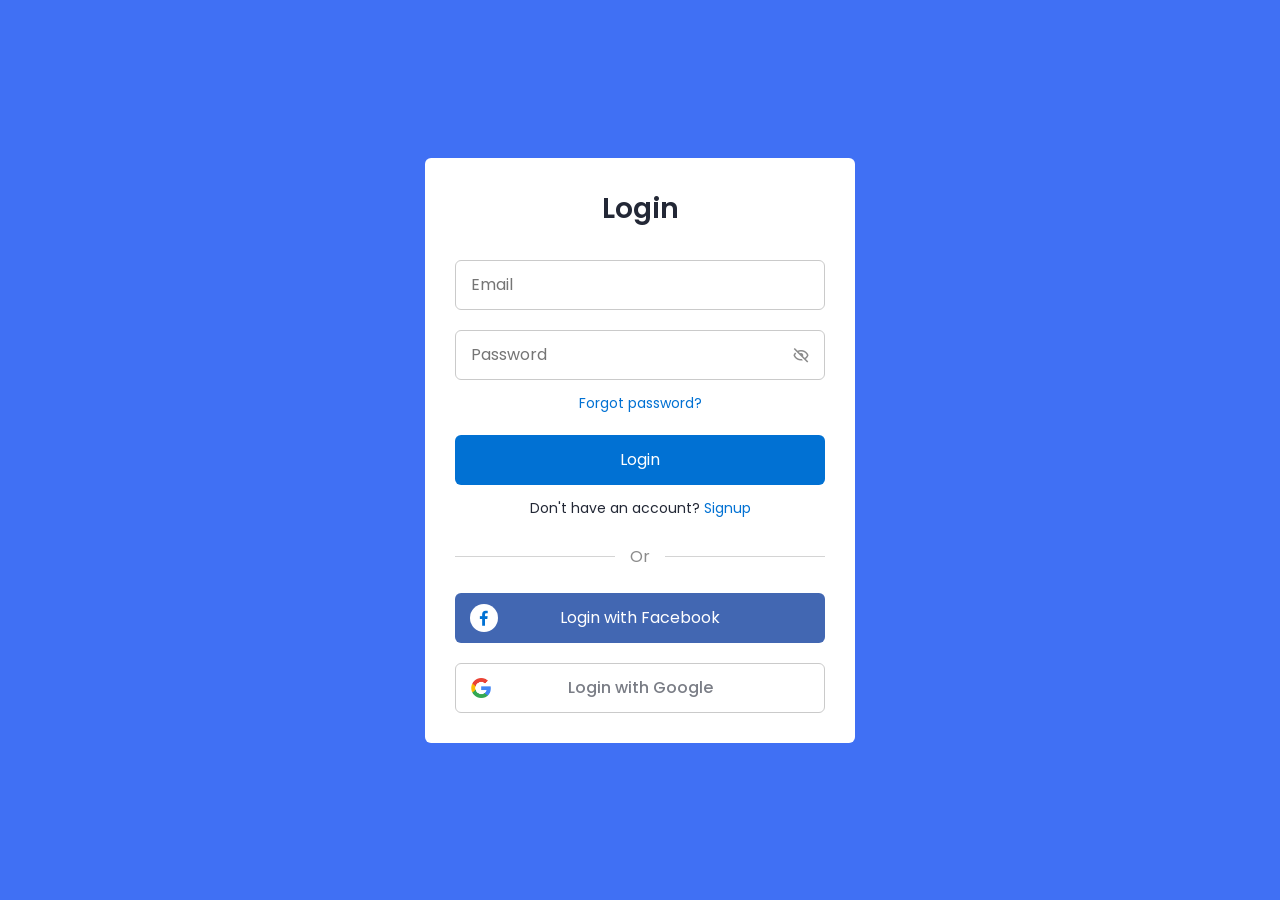
<file: StudentWeb/Login & Signup Form/Login.html>
<!DOCTYPE html>
<!-- Coding by CodingLab | www.codinglabweb.com-->
    <html lang="en">
    <head>
        <meta charset="UTF-8">
        <meta http-equiv="X-UA-Compatible" content="IE=edge">
        <meta name="viewport" content="width=device-width, initial-scale=1.0">
        <title> Responsive Login and Signup Form </title>

        <!-- CSS -->
        <link rel="stylesheet" href="css/style.css">
                
        <!-- Boxicons CSS -->
        <link href='https://unpkg.com/boxicons@2.1.2/css/boxicons.min.css' rel='stylesheet'>
                        
    </head>
    <body>
        <section class="container forms">
            <div class="form login">
                <div class="form-content">
                    <header>Login</header>
                    <form action="#">
                        <div class="field input-field">
                            <input type="email" placeholder="Email" class="input">
                        </div>

                        <div class="field input-field">
                            <input type="password" placeholder="Password" class="password">
                            <i class='bx bx-hide eye-icon'></i>
                        </div>

                        <div class="form-link">
                            <a href="#" class="forgot-pass">Forgot password?</a>
                        </div>

                        <div class="field button-field">
                            <button>Login</button>
                        </div>
                    </form>

                    <div class="form-link">
                        <span>Don't have an account? <a href="#" class="link signup-link">Signup</a></span>
                    </div>
                </div>

                <div class="line"></div>

                <div class="media-options">
                    <a href="#" class="field facebook">
                        <i class='bx bxl-facebook facebook-icon'></i>
                        <span>Login with Facebook</span>
                    </a>
                </div>

                <div class="media-options">
                    <a href="#" class="field google">
                        <img src="images/google.png" alt="" class="google-img">
                        <span>Login with Google</span>
                    </a>
                </div>

            </div>

            <!-- Signup Form -->

            <div class="form signup">
                <div class="form-content">
                    <header>Signup</header>
                    <form action="#">
                        <div class="field input-field">
                            <input type="email" placeholder="Email" class="input">
                        </div>

                        <div class="field input-field">
                            <input type="password" placeholder="Create password" class="password">
                        </div>

                        <div class="field input-field">
                            <input type="password" placeholder="Confirm password" class="password">
                            <i class='bx bx-hide eye-icon'></i>
                        </div>

                        <div class="field button-field">
                            <button>Signup</button>
                        </div>
                    </form>

                    <div class="form-link">
                        <span>Already have an account? <a href="#" class="link login-link">Login</a></span>
                    </div>
                </div>

                <div class="line"></div>

                <div class="media-options">
                    <a href="#" class="field facebook">
                        <i class='bx bxl-facebook facebook-icon'></i>
                        <span>Login with Facebook</span>
                    </a>
                </div>

                <div class="media-options">
                    <a href="#" class="field google">
                        <img src="images/google.png" alt="" class="google-img">
                        <span>Login with Google</span>
                    </a>
                </div>

            </div>
        </section>

        <!-- JavaScript -->
        <script src="js/script.js"></script>
    </body>
</html>
</file>
<file: StudentWeb/Login & Signup Form/css/style.css>
/* Google Fonts - Poppins */
@import url('https://fonts.googleapis.com/css2?family=Poppins:wght@300;400;500;600&display=swap');

*{
    margin: 0;
    padding: 0;
    box-sizing: border-box;
    font-family: 'Poppins', sans-serif;
}
.container{
    height: 100vh;
    width: 100%;
    display: flex;
    align-items: center;
    justify-content: center;
    background-color: #4070f4;
    column-gap: 30px;
}
.form{
    position: absolute;
    max-width: 430px;
    width: 100%;
    padding: 30px;
    border-radius: 6px;
    background: #FFF;
}
.form.signup{
    opacity: 0;
    pointer-events: none;
}
.forms.show-signup .form.signup{
    opacity: 1;
    pointer-events: auto;
}
.forms.show-signup .form.login{
    opacity: 0;
    pointer-events: none;
}
header{
    font-size: 28px;
    font-weight: 600;
    color: #232836;
    text-align: center;
}
form{
    margin-top: 30px;
}
.form .field{
    position: relative;
    height: 50px;
    width: 100%;
    margin-top: 20px;
    border-radius: 6px;
}
.field input,
.field button{
    height: 100%;
    width: 100%;
    border: none;
    font-size: 16px;
    font-weight: 400;
    border-radius: 6px;
}
.field input{
    outline: none;
    padding: 0 15px;
    border: 1px solid#CACACA;
}
.field input:focus{
    border-bottom-width: 2px;
}
.eye-icon{
    position: absolute;
    top: 50%;
    right: 10px;
    transform: translateY(-50%);
    font-size: 18px;
    color: #8b8b8b;
    cursor: pointer;
    padding: 5px;
}
.field button{
    color: #fff;
    background-color: #0171d3;
    transition: all 0.3s ease;
    cursor: pointer;
}
.field button:hover{
    background-color: #016dcb;
}
.form-link{
    text-align: center;
    margin-top: 10px;
}
.form-link span,
.form-link a{
    font-size: 14px;
    font-weight: 400;
    color: #232836;
}
.form a{
    color: #0171d3;
    text-decoration: none;
}
.form-content a:hover{
    text-decoration: underline;
}
.line{
    position: relative;
    height: 1px;
    width: 100%;
    margin: 36px 0;
    background-color: #d4d4d4;
}
.line::before{
    content: 'Or';
    position: absolute;
    top: 50%;
    left: 50%;
    transform: translate(-50%, -50%);
    background-color: #FFF;
    color: #8b8b8b;
    padding: 0 15px;
}
.media-options a{
    display: flex;
    align-items: center;
    justify-content: center;
}
a.facebook{
    color: #fff;
    background-color: #4267b2;
}
a.facebook .facebook-icon{
    height: 28px;
    width: 28px;
    color: #0171d3;
    font-size: 20px;
    border-radius: 50%;
    display: flex;
    align-items: center;
    justify-content: center;
    background-color: #fff;
}
.facebook-icon,
img.google-img{
    position: absolute;
    top: 50%;
    left: 15px;
    transform: translateY(-50%);
}
img.google-img{
    height: 20px;
    width: 20px;
    object-fit: cover;
}
a.google{
    border: 1px solid #CACACA;
}
a.google span{
    font-weight: 500;
    opacity: 0.6;
    color: #232836;
}

@media screen and (max-width: 400px) {
    .form{
        padding: 20px 10px;
    }
    
}
</file>
